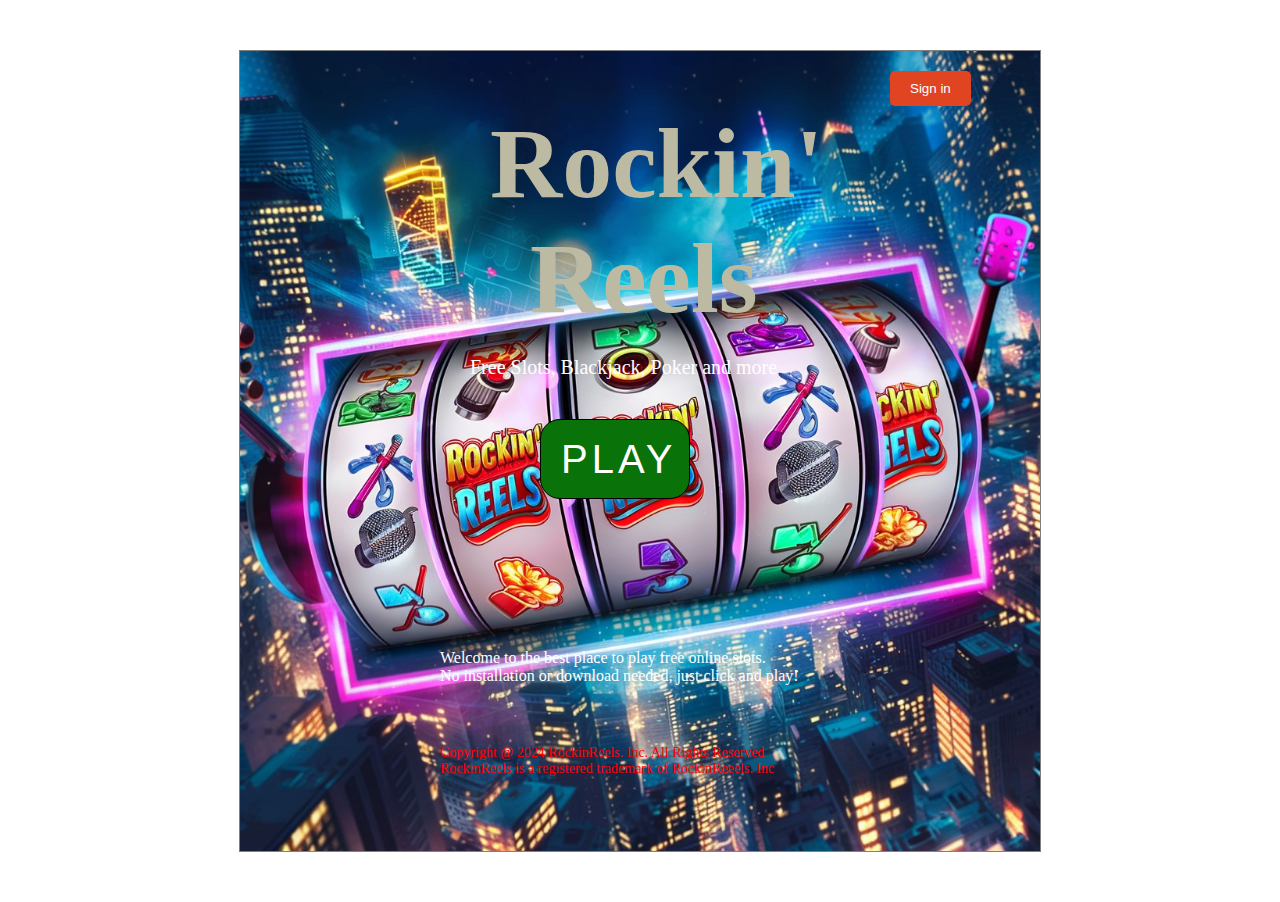
<file: index.html>
<!DOCTYPE html>
<html>
    <head>
        <meta charset="UTF-8" />
        <title>Rockin Reels</title>
        <meta name="viewport" content="width=device-width, initial-scale=1.0" />
        <link href="index.css" rel="stylesheet" />
    </head>

    <body>
        <div class="first_page">
            <button class="sign-in">Sign in</button>
            
            <div class="center-elements">
                <h1>Rockin'</h1>
                <h2>Reels</h2>   
            </div>
            <p class="description">Free Slots, Blackjack, Poker and more</p>
            <form action="game.html"> 
                <button class="play-btn">PLAY</button>
            </form>

            <div class="last_block">
                <p>Welcome to the best place to play free online
                    slots.<br/>No installation or download needed, just  click and play!
                </p>
            </div>

            <div class="copyright">
                <p>Copyright @ 2024 RockinReels. Inc. All Rights Reserved
                    <br/>RockinReels is a registered trademark of RockinReeels. Inc
                </p>

            </div>
            
        </div>

    </body>
    
</html>
</file>
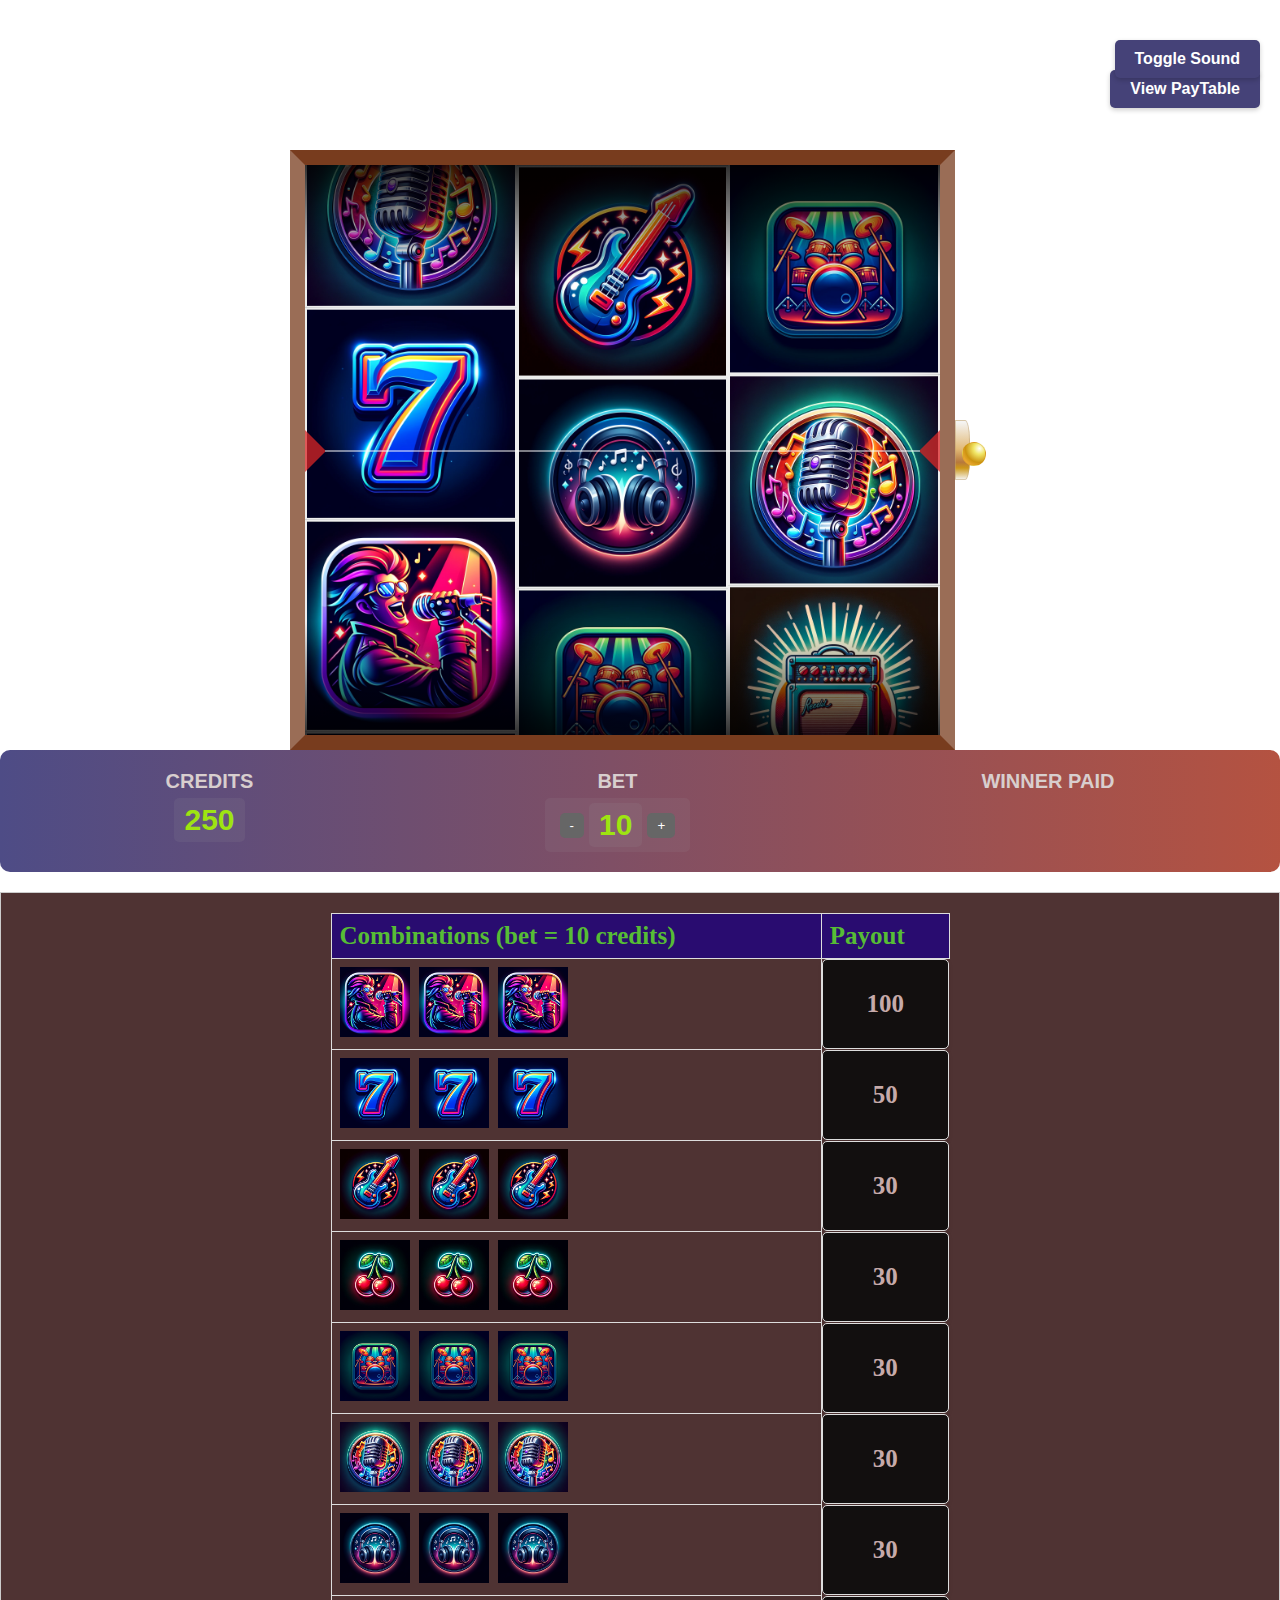
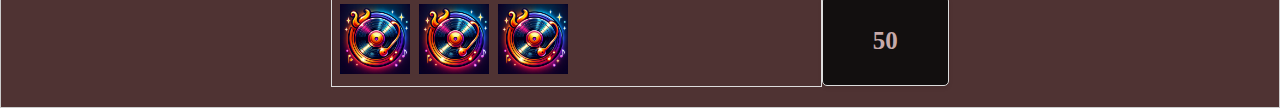
<file: game.html>
<html>
<head>
    <title>RockinReels</title>
    <link rel="stylesheet" type="text/css" href="style.css">
    <link rel="stylesheet" type="text/css" href="credits.css">
    <link rel="stylesheet" type="text/css" href="paytable.css">

    <audio id="reelSound" preload="auto">
        <source src="sounds/115091__milton__slot-7.mp3" type="audio/mpeg">
        Your browser does not support the audio element.
    </audio>
    <audio id="creditcount" preload="auto">
        <source src="sounds/118237__pierrecartoons1979__major-7-slot-machine.mp3" type="audio/mpeg">
        Your browser does not support the audio element.
    </audio>
</head>
<body>

    <div class="machine">
        <div class="container">
            <div class="winner">
            </div>
        </div>
        <div class="handle"></div>
    </div>

    <div class="credit-section">
        <div class="credit-info">
            <span class="label">CREDITS</span>
            <span id="credits" class="value">250</span>
        </div>
        <div class="credit-info">
            <span class="label">BET</span>
            <div class="bet-controls">
                <button id="betDecrease" class="bet-btn">-</button>
                <span id="bet" class="value">10</span>
                <button id="betIncrease" class="bet-btn">+</button>
            </div>
        </div>
        <div class="credit-info">
            <span class="label">WINNER PAID</span>
            <span id="winner-paid" class="value">0</span>
        </div>
    </div>

    <button id="soundToggle" class="sound-toggle">Toggle Sound</button>
    <button id="viewPayTable" class="view-table">View PayTable</button>

    <div id="payTableSection" class="PayTable">
        <!-- Your paytable content -->
		<table>

			<tr>
				<th class="combi">Combinations (bet = 10 credits)</th>
				<th class="payout">Payout</th>
			</tr>
			<tr>
				<td>
					<img src="icons/rockstar.webp" alt="Rockstar">
					<img src="icons/rockstar.webp" alt="Rockstar">
					<img src="icons/rockstar.webp" alt="Rockstar">
				</td>
				<td class="payout-value">100</td>
			</tr>
			<tr>
				<td>
					<img src="icons/seven.webp" alt="Seven">
					<img src="icons/seven.webp" alt="Seven">
					<img src="icons/seven.webp" alt="Seven">
				</td>
				<td class="payout-value">50</td>
			</tr>
			<tr>
				<td>
					<img src="icons/guitar.webp" alt="Guitar">
					<img src="icons/guitar.webp" alt="Guitar">
					<img src="icons/guitar.webp" alt="Guitar">
				</td>
				<td class="payout-value">30</td>
			</tr>
			<tr>
				<td>
					<img src="icons/cherry.webp" alt="Cherry">
					<img src="icons/cherry.webp" alt="Cherry">
					<img src="icons/cherry.webp" alt="Cherry">
				</td>
				<td class="payout-value">30</td>
			</tr>
			<tr>
				<td>
					
					<img src="icons/drumset..webp" alt="Drumset">
					<img src="icons/drumset..webp" alt="Drumset">
					<img src="icons/drumset..webp" alt="Drumset">
				</td>
				<td class="payout-value">30</td>
			</tr>
			<tr>
				<td>
					<img src="icons/mic.webp" alt="Mic">
					<img src="icons/mic.webp" alt="Mic">
					<img src="icons/mic.webp" alt="Mic">
				</td>
				<td class="payout-value">30</td>
			</tr>
			<tr>
				<td>
					<img src="icons/headphone.webp" alt="Headphone">
					<img src="icons/headphone.webp" alt="Headphone">
					<img src="icons/headphone.webp" alt="Headphone">
				</td>
				<td class="payout-value">30</td>
			</tr>
			<tr>
				<td>
					<img src="icons/vinyl.webp" alt="Vinyl">
					<img src="icons/vinyl.webp" alt="Vinyl">
					<img src="icons/vinyl.webp" alt="Vinyl">
					
				</td>
				<td class="payout-value">50</td>
			</tr>
		
		</table>
    </div>

    <style scope id="setting"></style>
    <style scope id="update"></style>
    <script type="text/javascript" src="script.js"></script>

</body>
</html>
</file>
<file: index.css>
body{
    margin: 0;
    padding-top: 0px;
    padding-top: 0px;
}
.first_page {
    width: 800px;
    height: 800px;
    border: 1px solid grey;
    margin: 50px auto;
    background-image: url("bg_pic3.jpg");
    background-color: #360a7d;
    background-repeat: no-repeat;
    background-size: cover
    /*
    
    background-position: center;
    background-attachment: fixed;*/
}

.center-elements>h1,h2{
    margin-bottom: 0px;
    margin-top: 0px;;
    margin-left: 200px;
    font-size: 100px;
    color: rgb(189, 186, 163);
    
}

.center-elements>h2 {
    margin-left: 240px;
}

.sign-in, .play-btn{
    margin-top: 20px;
    margin-left: 650px;
    background-color: #e14421; /* Example button color */
    color: white;
    border: none;
    padding: 10px 20px;
    border-radius: 5px;
    cursor: pointer;
    text-align: center;
    transition: background-color 0.3s ease;
  }
  .sign-in:hover {
    opacity: 0.60;
  }

.center-elements{
    width: 500px;
    height: 250px;
    padding: 0px 50px 0px 50px;  
}

.description {
    padding: 0px 0px 0px 0px;
    margin-top: 0px;
    margin-left: 230px;
    margin-right: 50px;
    font-weight: 20px;
    font-size: 20px;
    color:white;
}
.play-btn {
    font-family: "Roboto", sans-serif;
    margin-left: 300px;
    height: 80px;
    width: 150px;
    border-radius: 20px;
    font-size: 40px;
   letter-spacing: 0.1em;
    border: 1px solid black;
    background-color: rgb(9, 114, 9);
    padding: 10px 20px;
    transition: 0.5s;

}

.play-btn:hover, .play-btn:focus, .play-btn:active {
    box-shadow: 0 0 35px rgb(9, 114, 9);
    transform: scale(1.1)
}

.last_block {
    margin-top: 150px;
    margin-left: 200px;
    margin-right: 200px;
    color: white
}

.copyright {
    margin-top: 60px;
    margin-left: 200px;
    margin-right: 150px;
    color: red
}
.copyright > p {
    font-size: 14px;
}
</file>
<file: style.css>
*{
  padding : 0;
  margin: 0;
  box-sizing: border-box;
}
.machine{
  
  display: inline-block;
  position: relative;
  opacity: 0;
  width: 80%; /* Adjust based on your layout */
  max-width: 1200px; /* Maximum width */
  margin: 0 auto; /* Center the machine */
}
.container{
  width : 100%;
  height : auto;
  aspect-ratio: 3 / 1; /* Maintain aspect ratio, change as needed */
  border-style : solid;
  border-color : hsl(0,10%,50%) hsl(0,20%,50%) hsl(0,10%,50%) hsl(0,20%,50%);
  border-width : 15px;
  display : flex;
  background: linear-gradient(to bottom, #696992 0%, #afb0b7 20%, #e9e9e9 35%, #8f9e90 69%, #e7e7e7 100%);
  box-shadow: inset 0 0 50px #000000;
  position: relative;
  overflow: hidden;
  float: left;
  background-clip: content-box;
}
.container:before{
  content: '';
  position: absolute;
  width: calc(100% - 40px);
  top : calc(50% - 20px);
  left: 0;
  border-style: solid;
  border-width: 20px 20px;
  border-color: transparent hsla(0,70%,50%,0.75) transparent hsla(0,70%,50%,0.75);
  height : 2px;
  background-color: rgba(250,250,250,0.5);
  overflow: hidden;
  z-index: 1;
  background-clip: content-box;
}
.container:after{
  content: '';
  position: absolute;
  width: 100%;
  height: 100%;
  background : linear-gradient(to bottom, rgba(0,0,0,0.8) 0%,rgba(0,0,0,0) 20%,rgba(0,0,0,0) 80%,rgba(0,0,0,0.8) 100%);
}
.col{
  width: 100%;
  //transition: transform 0.2s linear;
}
.row{
  border-style: solid;
  border-color : #eee;
  border-width: 2px;
  //border-radius : 50%;
}
.row:after{
  content: '';
  display: block;
  padding-top: 100%;
  background-repeat: no-repeat;
  background-position: center;
  background-size: cover;
}

.seven:after      {background-image : url("./seven.svg");}
.lemon:after      {background-image : url("./lemon.svg");}
.cherry:after     {background-image : url("./cherry.svg");}
.watermelon:after {background-image : url("./waterMelon.svg");}
.banana:after     {background-image : url("./banana.svg");}
.bar:after        {background-image : url("./bar.svg");}
.prune:after      {background-image : url("./prune.svg");}
.bigwin:after     {background-image : url("./bigwin.svg");}
.orange:after     {background-image : url("./orange.svg");}
.seven:after      {background-image : url("icons/seven.webp");}
.lemon:after      {background-image : url("icons/guitar.webp");}
.cherry:after     {background-image : url("icons/rockstar.webp");}
.watermelon:after {background-image : url("icons/mic.webp");}
.banana:after     {background-image:  url("icons/headphone.webp");}
.bar:after        {background-image : url("icons/radio.webp");}
.prune:after      {background-image : url("icons/vinyl.webp");}
.bigwin:after     {background-image : url("icons/cherry.webp");}
.orange:after     {background-image : url("icons/drumset..webp");}
/*-------------=== winner style ===-------------*/
.winner{
  background-color: transparent;
  -webkit-transition: transform 0.1s linear,background-color 0.1s ease;
  -moz-transition: transform 0.1s linear,background-color 0.1s ease;
  -o-transition: transform 0.1s linear,background-color 0.1s ease;
  transition: transform 0.1s linear,background-color 0.1s ease;
  -webkit-transform: scale(0);
  -moz-transform: scale(0);
  -o-transform: scale(0);
  transform: scale(0);
  pointer-events: none;
}
.winner.active{
  -webkit-transition: transform 0.1s linear,background-color 0.5s ease;
  -moz-transition: transform 0.1s linear,background-color 0.5s ease;
  -o-transition: transform 0.1s linear,background-color 0.5s ease;
  transition: transform 0.1s linear,background-color 0.5s ease;
  background-color: rgba(0,0,0,0.5);
  -webkit-transform: scale(1);
  -moz-transform: scale(1);
  -o-transform: scale(1);
  transform: scale(1);
}
.winner,.winner:before,.winner:after{
  position: absolute;
  top: 0;
  left :0;
  width: 100%;
  height: 100%;
  content: '';
  display: block;
  z-index: 3;
}
.winner:before,.winner:after{
  width: 100vw;
  height: 100vw;
  top : -25vw;
}
.winner:before{
  background : url(//bannerflow.blob.core.windows.net/resources/winner2-d4e9ae90-43f8-4575-99b9-fc675462bc35.svg?v=636058905940602803) no-repeat center;
  background-size: cover;
  -webkit-animation: rotateBackground 12s linear infinite;
  -moz-animation:    rotateBackground 12s linear infinite;
  -o-animation:      rotateBackground 12s linear infinite;
  animation:         rotateBackground 12s linear infinite;
}
.winner:after{
  background : url(//bannerflow.blob.core.windows.net/resources/winner1-e3971196-c01b-4985-8303-3a1829f2d529.svg?v=636058905940602803) no-repeat center;
  background-size: 50% 50%;
  -webkit-animation: scaleForeground 2s linear infinite;
  -moz-animation:    scaleForeground 2s linear infinite;
  -o-animation:      scaleForeground 2s linear infinite;
  animation:         scaleForeground 2s linear infinite;
}
@-webkit-keyframes rotateBackground {
  100% { -webkit-transform: rotate(360deg); }
}
@-moz-keyframes rotateBackground {
  100% { -moz-transform: rotate(360deg); }
}
@-o-keyframes rotateBackground {
  100% { -o-transform: rotate(360deg); }
}
@keyframes rotateBackground {
  100% { transform: rotate(360deg); }
}
@-webkit-keyframes scaleForeground {
  50% { -webkit-transform: scale(0.5); }
}
@-moz-keyframes scaleForeground {
  50% { -moz-transform: scale(0.5); }
}
@-o-keyframes scaleForeground {
  50% { -o-transform: scale(0.5); }
}
@keyframes scaleForeground {
  50% { transform: scale(0.5); }
}
/*-----------------------------------------------*/
.handle{
  position: relative;
  float: left;
  vertical-align: top;
  height : 60px;
  margin-top : 70px;
  width : 15px;
  border-radius: 0 5px 5px 0/20px;
  border : 1px solid rgba(189, 160, 112, 0.5);
  background : linear-gradient(to bottom, #CD9819 0%,#f5f5f5 20%,#e2ba78 67%, #b6783d 90%, #CD9819 100%);
}
.handle,.handle:before,.handle:after{
  transition: all 0.2s linear;
  cursor: pointer;
}
.handle:before,.handle:after{
  content: '';
  display: block;
  position: absolute;
}
.handle:before{
  border-style: solid;
  border-width: 1px;
  border-color: rgba(163,126,67,0.1);
  background: linear-gradient(to right, #f5d6b1 0%, #cc9310 20%,#f1e767 60%,#f5f5f5 90%,#f1e767 100%);
  width: 8px;
  height: 80px;
  bottom: 30px;
  right: -10px;
  border-bottom-right-radius: 10px 8px;
}
.handle:after{
  width: 22px;
  height: 22px;
  border-radius: 50%;
  top: -64px;
  right: -17px;
  border: 1px solid rgba(204,147,16,0.3);
  background: radial-gradient(ellipse at 75% 25%, #ffffff 0%,#f1e767 25%,#cc9310 60%,#feb645 91%);
}
.handle.active{
  background-position:0 47px;
}
.handle.active:before{
  height: 0px;
  border-bottom-right-radius: 2px;
  transform: translateY(5px);
}
.handle.active:after{
  transform: translateY(85px);
}
.sound-toggle {
  position: absolute; /* or absolute, depending on layout */
  top: 20px;
  right: 20px;
  padding: 10px 20px;
  background-color: #191a19; /* A pleasant green, change as needed */
  color: white;
  border: none;
  border-radius: 20px;
  cursor: pointer;
  font-size: 16px;
  font-weight: bold;
  box-shadow: 0 2px 5px rgba(0,0,0,0.2);
  transition: background-color 0.3s, box-shadow 0.3s, transform 0.3s;
  z-index: 100; /* Ensure it's above other elements */
}

.sound-toggle:hover {
  background-color: #9f9ea5; /* Darker shade of button color for hover */
  box-shadow: 0 4px 8px rgba(0,0,0,0.3);
  transform: translateY(-2px); /* Slight raise effect */
}

.sound-toggle:active {
  background-color: #b0afb7; /* Even darker for click effect */
  box-shadow: 0 2px 4px rgba(0,0,0,0.3);
  transform: translateY(1px); /* Simulate button press */
}

.view-table {
  position: absolute;
  top: 50px;
  right: 20px;
  padding: 10px 20px;
  background-color: #120f0f; /* A different color to distinguish it */
  color: white;
  border: none;
  border-radius: 20px;
  cursor: pointer;
  font-size: 16px;
  font-weight: bold;
  box-shadow: 0 2px 5px rgba(0,0,0,0.2);
  transition: background-color 0.3s, box-shadow 0.3s, transform 0.3s;
  margin-top: 10px; /* Adds spacing between buttons */
}

.view-table:hover {
  background-color: #0e0b0b; /* Darker shade on hover */
  box-shadow: 0 4px 8px rgba(0,0,0,0.3);
  transform: translateY(-2px);
}

.view-table:active {
  background-color: #0f0d0d; /* Even darker for click effect */
  box-shadow: 0 2px 4px rgba(0,0,0,0.3);
  transform: translateY(1px);
}
</file>
<file: credits.css>
.credit-section {
    display: flex;
    justify-content: space-around;
    background: linear-gradient(to right, #4e4c86, #9d1c05c2); 
    color: #4a523f;
    padding: 20px;
    border-radius: 10px;
}


.credit-info {
    display: flex;
    flex-direction: column;
    align-items: center;
    font-family: 'Arial', sans-serif;
}

.label {
    font-size: 20px;
    margin-bottom: 5px;
    font-weight: bold;
    color: #d8cece;
}

.value, .bet-controls {
    font-size: 30px;
    font-weight: bold;
    color: #9ee411;
    background: rgba(163, 163, 163, 0.1);
    padding: 5px 10px;
    border-radius: 5px;
}

.bet-controls {
    display: flex;
    align-items: center;
}

.bet-btn {
    background: #666;
    border: none;
    color: #fff;
    padding: 5px 10px;
    cursor: pointer;
    margin: 0 5px;
    border-radius: 5px;
}

.bet-btn:hover {
    background: #888;
}

.sound-toggle, .view-table {
    background: #454278;
    color: #fff;
    border: none;
    padding: 10px 20px;
    cursor: pointer;
    border-radius: 5px;
    margin-top: 20px;
}

.sound-toggle:hover, .view-table:hover {
    background: #666;
}

#winner-paid {
    display: none; /* Start hidden */
}
</file>
<file: paytable.css>
.PayTable {
    padding: 20px;
    margin-top: 20px;
    border: 1px solid #ccc;
    background-color: #4f3333;
    display: flex;
    justify-content: center;
    align-items: center;
}
.PayTable th {
    color: rgb(87, 189, 53);
    font-size: 25px;
    background-color: #290c70;
}

.PayTable table {
    width: 50%;
    border-collapse: collapse;
}
.PayTable img {
    height: 70px; /* Adjust based on your preference */
    width: auto;
    margin-right: 5px; /* Space between symbols */
}
.PayTable th, .PayTable td {
    border: 1px solid #ddd;
    padding: 8px;
    text-align: left;
}
.payout-value{
    display:flex;
    justify-content: center;
    align-items: center;
    height: 90px;
    font-size: 25px; /* Larger font size for better visibility */
    font-weight: bold; /* Make the numbers bold */
    color: #c6aaaa; /* Bright color for better attention */
    text-align: center; /* Center align the text in the cell */
    padding: 10px; /* Add some padding for spacing */
    background-color: #120f0f; /* Light background color to make it pop */
    border-radius: 5px; /* Slightly rounded corners for a smooth look */
    box-shadow: 0 2px 4px rgba(0,0,0,0.1); /* Subtle shadow for depth */
}
@media screen and (max-width: 600px) {
    .PayTable img {
        height: 30px; /* Smaller size for mobile */
    }
}
@media (max-width: 768px) {
    .payout-value {
        font-size: 16px; /* Slightly smaller font size on smaller devices */
        padding: 5px; /* Less padding to fit smaller screens */
    }
}
</file>
